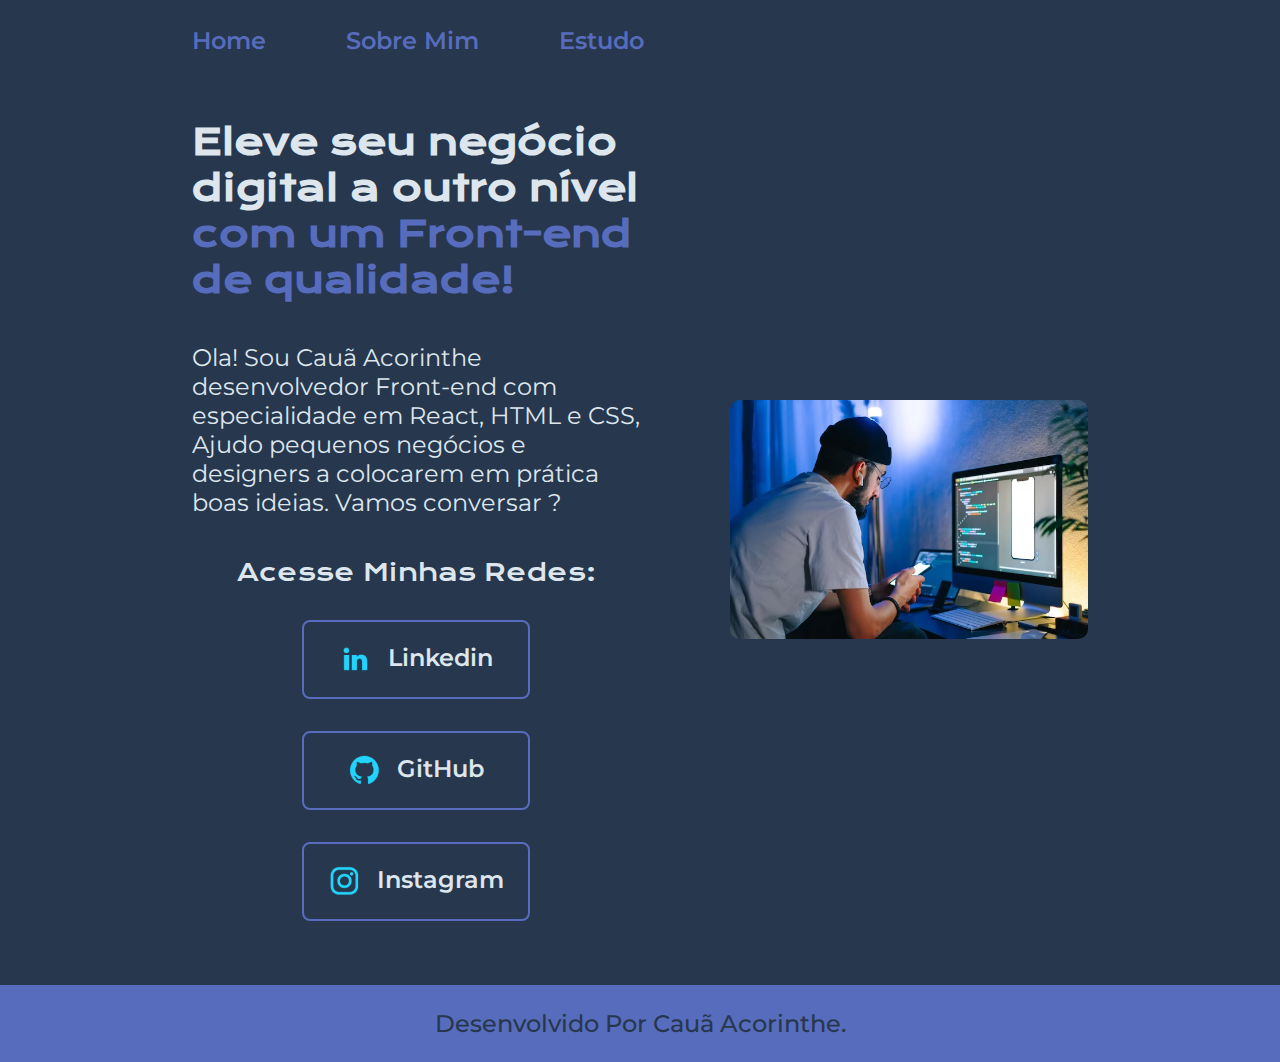
<file: index.html>
<!DOCTYPE html>
<html lang="pt-br">
<head>
    <meta charset="UTF-8">
    <meta name="viewport" content="width=device-width, initial-scale=1.0">
    <link rel="stylesheet" href="/styles/style.css"> 
    <title>Meu Portifólio</title>
</head>
<body>
    <header class="cabecalho">   
        <nav class="cabecalho__menu">
            <a class="cabecalho__menu__link" href="index.html">Home</a>
            <a class="cabecalho__menu__link" href="about.html">Sobre Mim</a>
            <a class="cabecalho__menu__link" href="study.html">Estudo</a>
        </nav>
    </header>
    <main class="meio">
        <section class="meio__cont">
            <h1 class="titulo">Eleve seu negócio digital a outro nível<strong class="titulo-destaque"> com um Front-end de qualidade!</strong></h1>
            <p class="texto_qualquer">Ola! Sou Cauã Acorinthe desenvolvedor Front-end com especialidade em React, HTML e CSS, Ajudo pequenos negócios e designers a colocarem em prática boas ideias. Vamos conversar ?</p>

            <div class="meio__links">
                <h2 class="meio__links__subtitulo">Acesse Minhas Redes:</h2>
                <a class="meio__links__navegacao" href="https://www.linkedin.com/in/cau%C3%A3-acorinthe-2b47512b5/">
                    <img src="/assets/linkedin.png" alt="Logo Linkedin">
                    Linkedin
                </a>
                <a class="meio__links__navegacao" href="https://github.com/CauaAcorinthe">
                    <img src="/assets/github.png" alt="Logo Github">
                    GitHub
                </a>
                <a class="meio__links__navegacao" href="https:instagram.com/cauacorinthe">
                    <img src="/assets/instagram.png" alt="Logo Instagram">
                    Instagram
                </a>
            </div>
        </section>
        <img src="/assets/LogoCode.png" class="imgcode">  
    </main>
    <footer class="rodape">
        <p>Desenvolvido Por Cauã Acorinthe.</p>
    </footer>
</body>
</html>
</file>
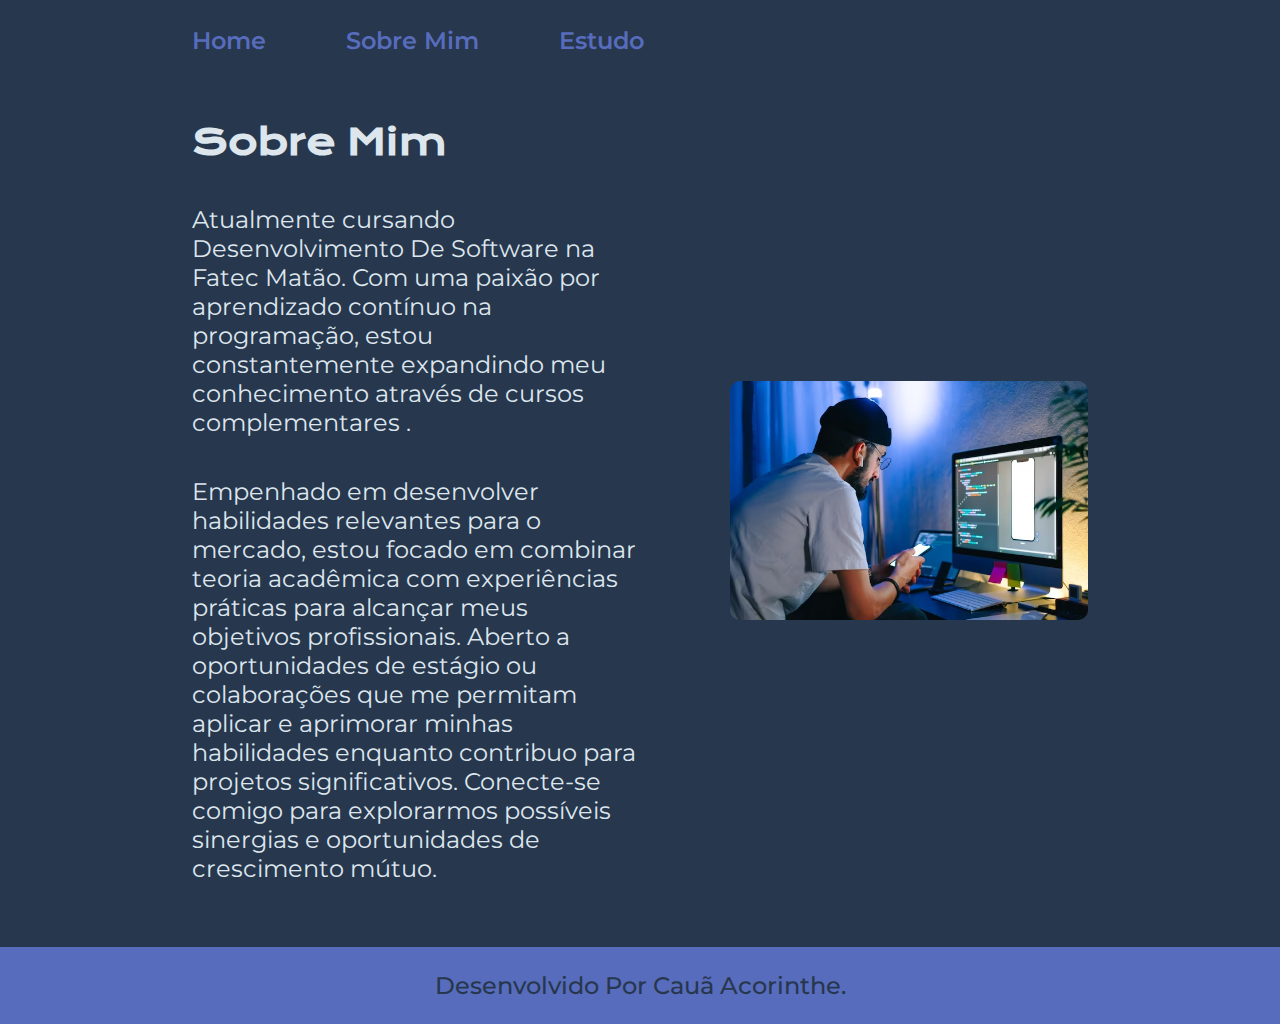
<file: about.html>
<!DOCTYPE html>
<html lang="pt-br">
<head>
    <meta charset="UTF-8">
    <meta name="viewport" content="width=device-width, initial-scale=1.0">
    <meta> <link rel="stylesheet" href="/styles/style.css">
    <title>Sobre Mim</title>
</head>
<body>
    <header class="cabecalho">   
        <nav class="cabecalho__menu">
            <a class="cabecalho__menu__link" href="index.html">Home</a>
            <a class="cabecalho__menu__link" href="about.html">Sobre Mim</a>
            <a class="cabecalho__menu__link" href="study.html">Estudo</a>
        </nav>
    </header>
    <main class="meio">
        <section class="meio__cont">
            <h1 class="titulo">Sobre Mim</h1>
            <p class="texto_qualquer">Atualmente cursando Desenvolvimento De Software na Fatec Matão. Com uma paixão por aprendizado contínuo na programação, estou constantemente expandindo meu conhecimento através de cursos complementares . </p>
            <p class="texto_qualquer">Empenhado em desenvolver habilidades relevantes para o mercado, estou focado em combinar teoria acadêmica com experiências práticas para alcançar meus objetivos profissionais. Aberto a oportunidades de estágio ou colaborações que me permitam aplicar e aprimorar minhas habilidades enquanto contribuo para projetos significativos. Conecte-se comigo para explorarmos possíveis sinergias e oportunidades de crescimento mútuo.</p>
        </section>
        <img src="/assets/LogoCode.png" class="imgcode"> 
    </main>
    <footer class="rodape">
        <p>Desenvolvido Por Cauã Acorinthe.</p>
    </footer>
</body>
</html>
</file>
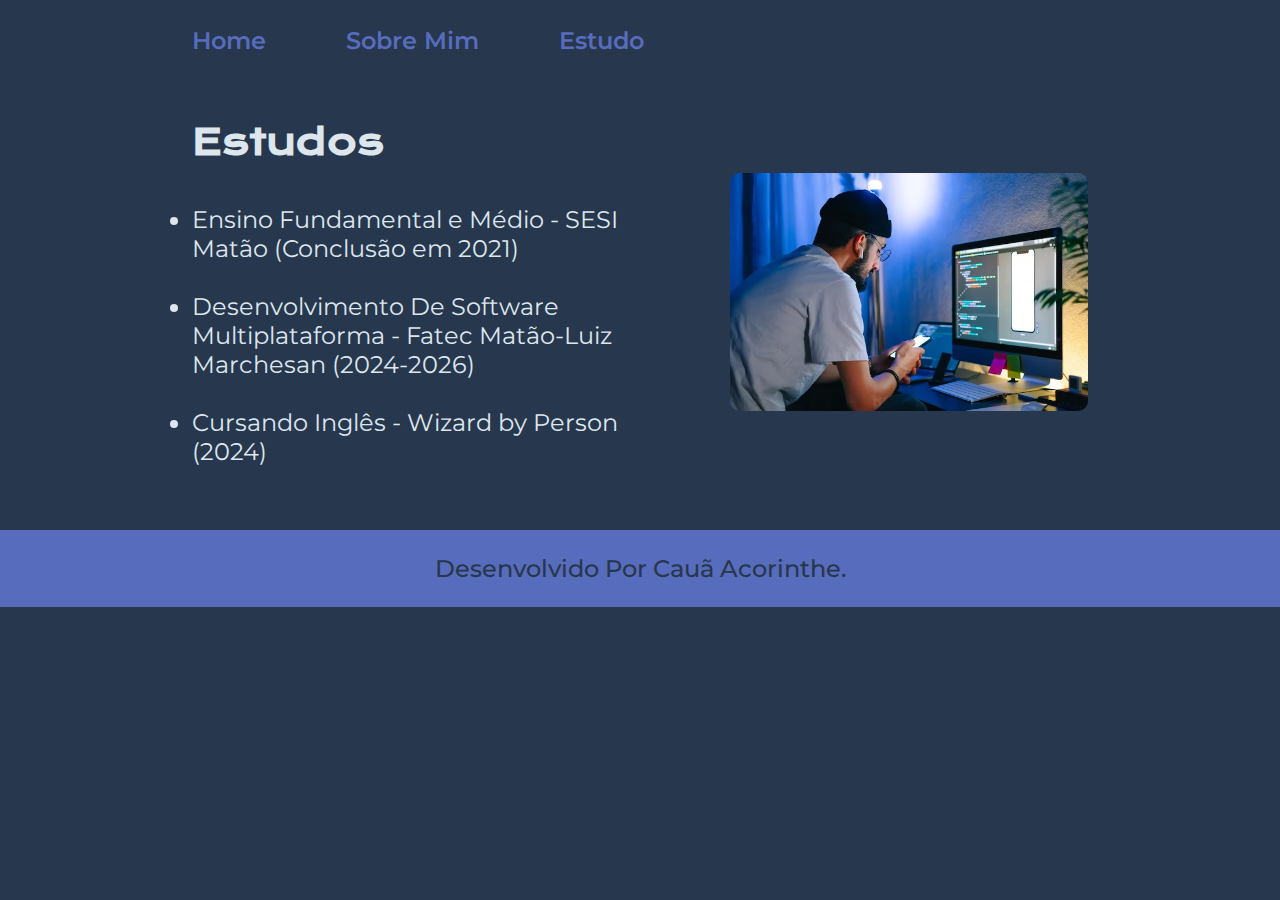
<file: study.html>
<!DOCTYPE html>
<html lang="pt-br">
<head>
    <meta charset="UTF-8">
    <meta name="viewport" content="width=device-width, initial-scale=1.0">
    <link rel="stylesheet" href="/styles/style.css">
    <title>Estudos</title>
</head>
<body>
    <header class="cabecalho">   
        <nav class="cabecalho__menu">
            <a class="cabecalho__menu__link" href="index.html">Home</a>
            <a class="cabecalho__menu__link" href="about.html">Sobre Mim</a>
            <a class="cabecalho__menu__link" href="study.html">Estudo</a>
        </nav>
    </header>

    <main class="meio">
        <section class="meio__cont">
        <h1 class="titulo">Estudos</h1>

        <ul class="texto_qualquer">
            <li>Ensino Fundamental e Médio - SESI Matão (Conclusão em 2021)</li>
            <br>
            <li>Desenvolvimento De Software Multiplataforma - Fatec Matão-Luiz Marchesan  (2024-2026)</li> 
            <br>
            <li>Cursando Inglês - Wizard by Person (2024)</li>
           
        </ul>
        </section>
        <img src="/assets/LogoCode.png" class="imgcode"> 
    </main>
    
    <footer class="rodape">
        <p>Desenvolvido Por Cauã Acorinthe.</p>
    </footer>
</body>
</html>
</file>
<file: styles/style.css>
@import url('https://fonts.googleapis.com/css2?family=Krona+One&family=Montserrat:ital,wght@0,100..900;1,100..900&display=swap');

:root {
    --cor-primaria: #27374D;
    --cor-secundaria: #DDE6ED;
    --cor-terciaria: #576CBC;
    --cor-hover: #526D82;

    --fonte-primaria: "Krona One", sans-serif;
    --fonte-secundaria: "Montserrat" , sans-serif;
}

* {
    margin: 0;
    padding: 0;
}
body {
    box-sizing: border-box;
    background-color: var(--cor-primaria);
    color: var(--cor-secundaria);    
}

.cabecalho {
    padding: 2% 0% 0% 15% ;
}

.cabecalho__menu {
    display: flex;
    gap: 80px;

}

.cabecalho__menu__link {
    font-family: var(--fonte-secundaria);
    font-size: 1.5rem;
    font-weight: 600;
    color: var(--cor-terciaria);
    text-decoration: none;


}

.meio {
    padding: 5% 15%;
    display: flex;
    align-items: center;
    justify-content: space-between;
    gap: 82px;
}

.meio__cont {
    width: 50%;
    display: flex;
    flex-direction: column;
    gap: 40px;

}

.titulo {
    font-size: 2.25rem;
    font-family: var(--fonte-primaria);
}

.titulo-destaque {
    color: var(--cor-terciaria);       
}

.texto_qualquer {
    font-size: 1.5rem;
    font-family: var(--fonte-secundaria)
}

.meio__links {
    display: flex;
    flex-direction: column;
    justify-content: space-between;
    align-items: center;
    gap: 32px;
}

.meio__links__subtitulo{
    font-family: var(--fonte-primaria);
    font-weight: 400;
    font-size: 24px;
}

.meio__links__navegacao {
    display: flex;
    justify-content: center;
    gap: 16px;
    width: 50%;
    text-align: center;
    border: 2px solid var(--cor-terciaria);
    border-radius: 8px;
    font-size: 1.5rem;
    padding: 21.5px 0;
    text-decoration: none;
    color:var(--cor-secundaria);
    font-family: var(--fonte-secundaria);
    font-weight: 600;

}

.meio__links__navegacao:hover {
    background-color: var(--cor-hover);
}

.imgcode {
    display: flex;
    width: 40%;
    border-radius: 10px;
}

.rodape {
    color: var(--cor-primaria);
    background-color: var(--cor-terciaria);
    padding: 24px;
    text-align: center;
    font-family: var(--fonte-secundaria);
    font-size: 1.5rem;
    font-weight: 500;
}

@media (max-width:1040px) {
    
    .cabecalho {
        padding: 10%;
    }

    .cabecalho__menu {
        justify-content: center;
    }
  
    .meio {
        flex-direction: column-reverse;
        padding: 5%;
    }

    .meio__cont {
        width: auto;
    }

    .imgcode {
        width: 60%;
    }

}
</file>
